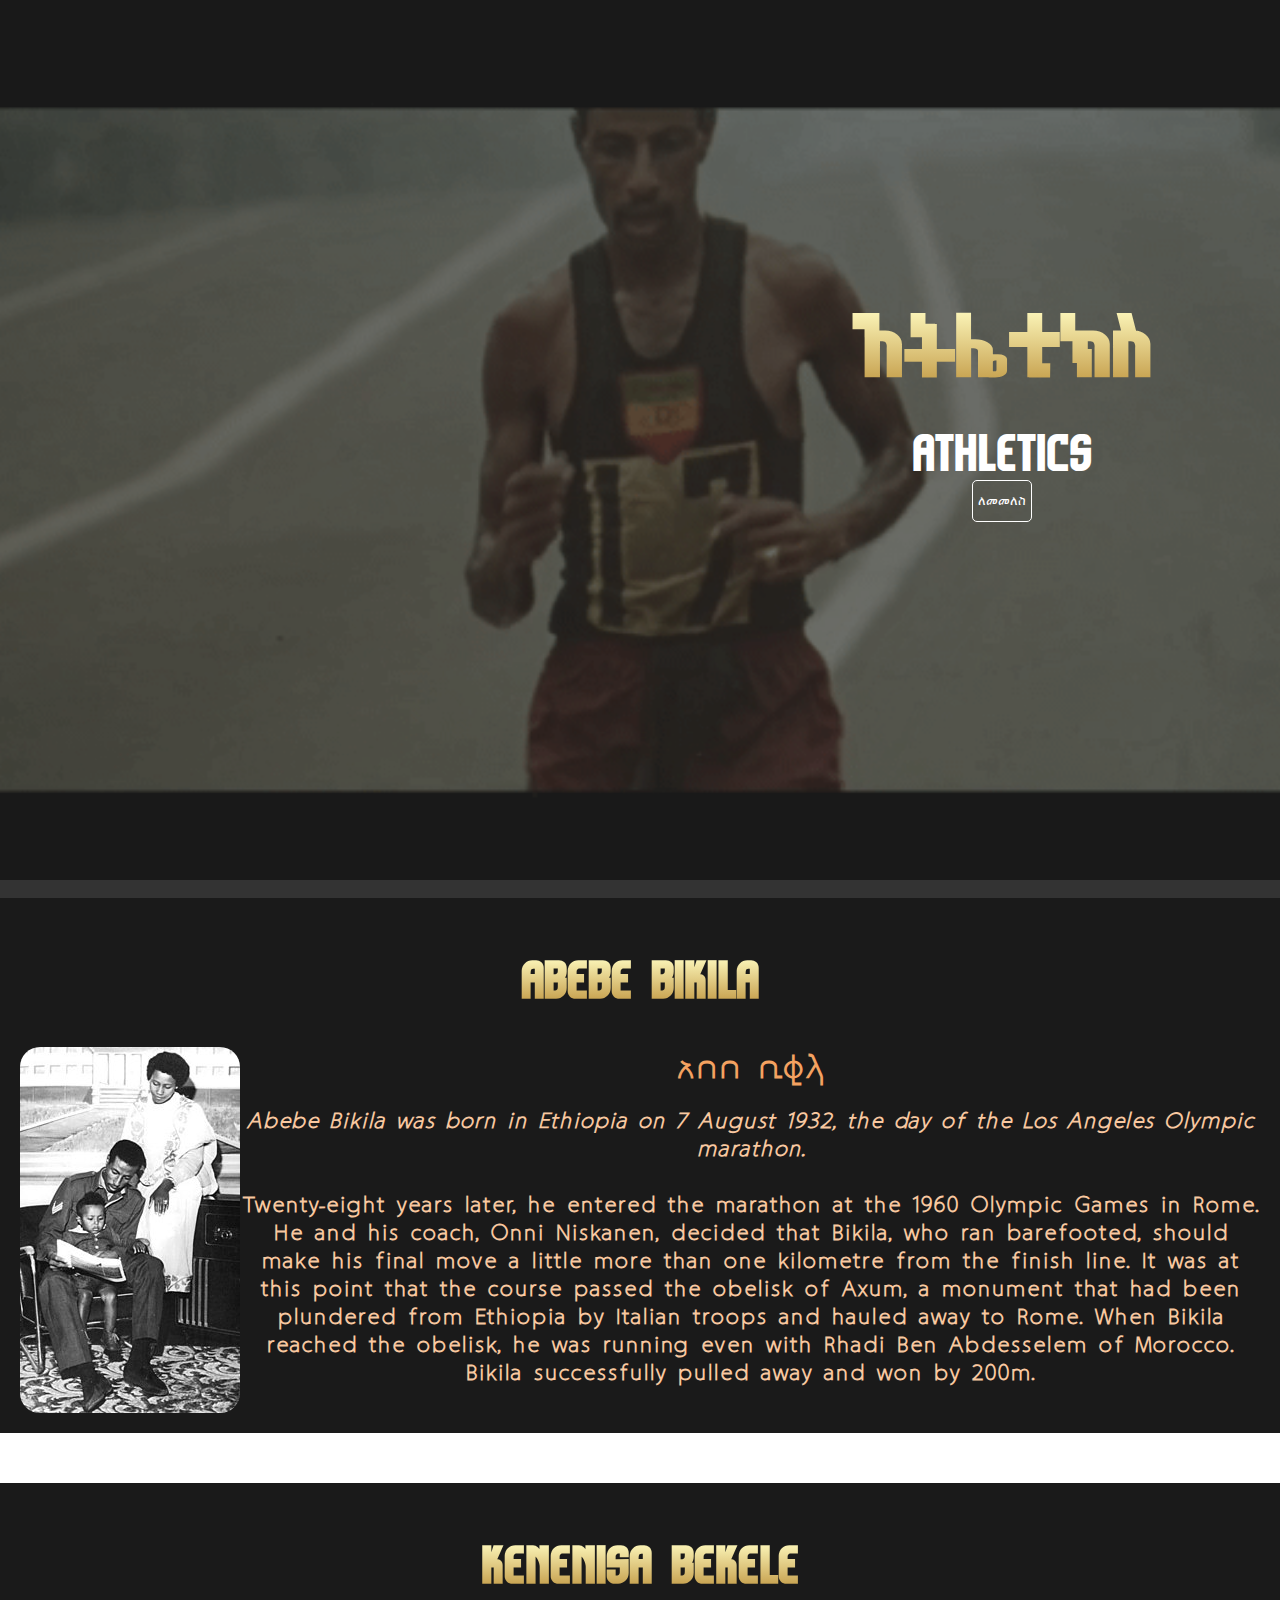
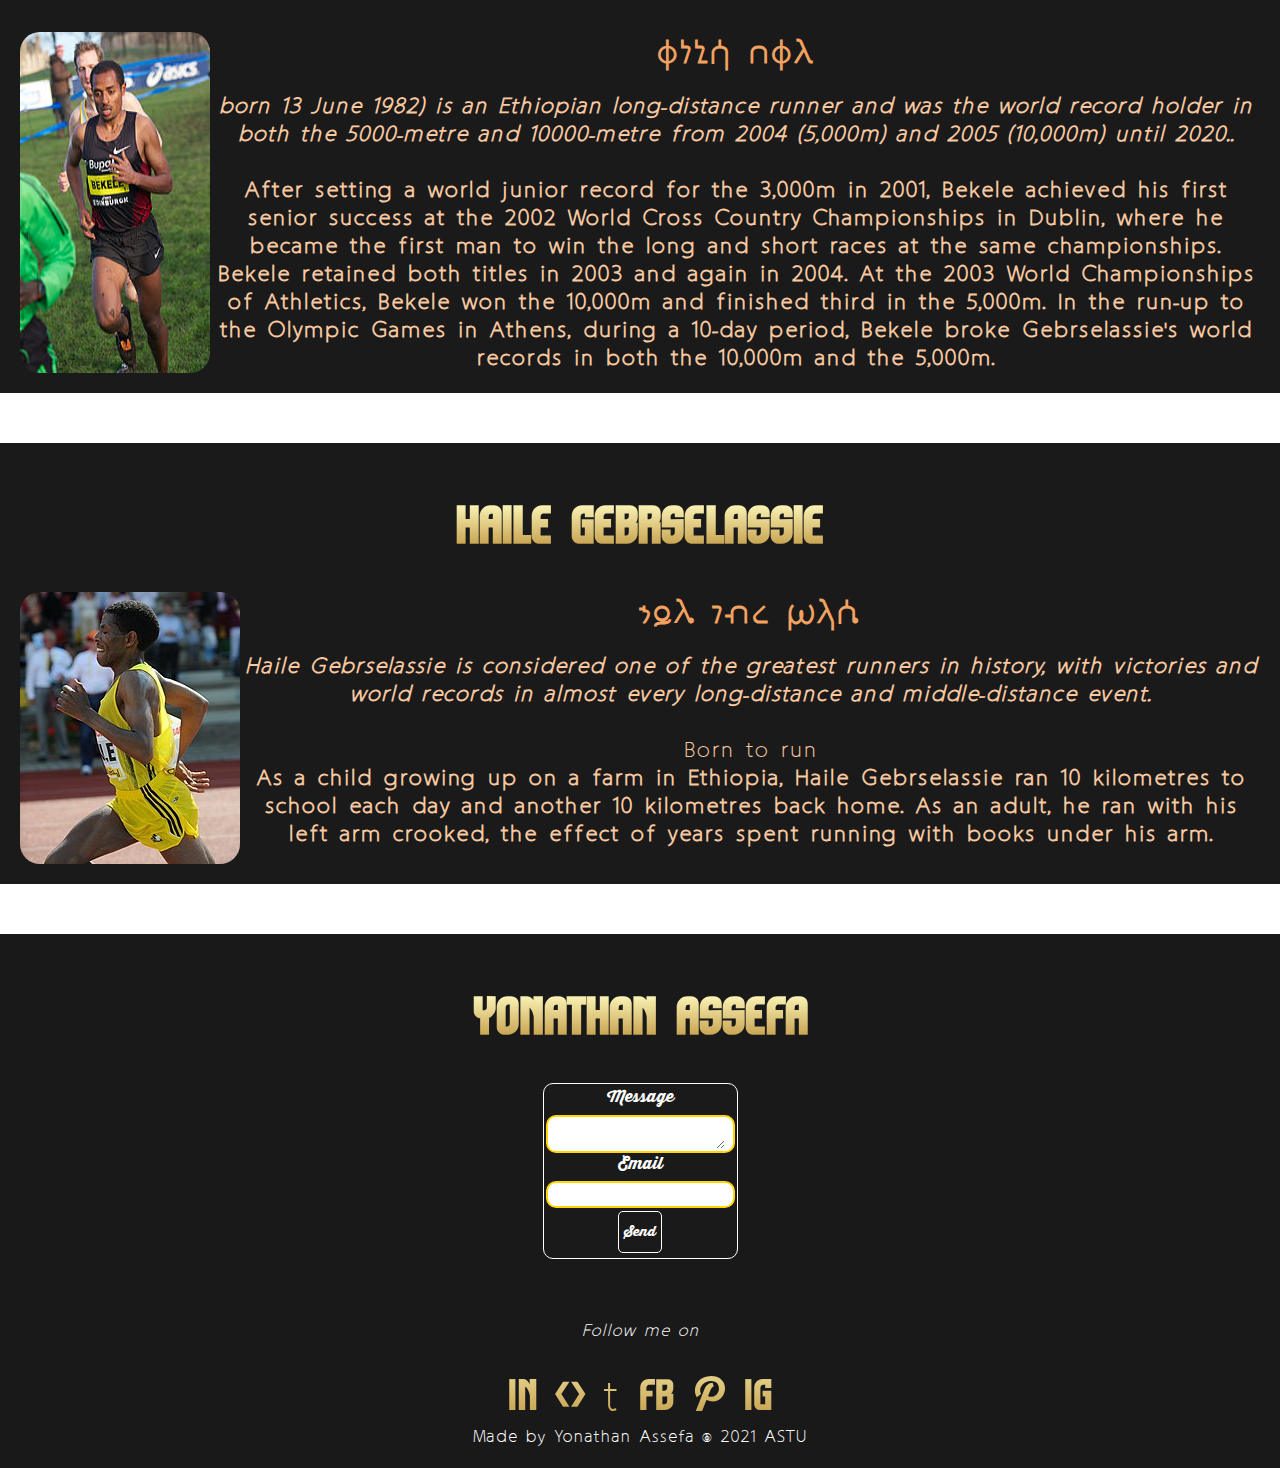
<file: hagere.html>
<!DOCTYPE html>
<html>
<head>
	<title>	Yona |Home</title>
	<meta charset="utf-8">
	<meta name="viewport" content="width=device-width, initial-scale=1.0">
	<link rel="stylesheet" type="text/css" href="styles/styles.css">
	<link rel="stylesheet" type="text/css" media="screen and (max-width:800px)" href="styles/tablet.css">
	<link rel="stylesheet" type="text/css" media="screen and (max-width:530px)" href="styles/phone.css">
</head>
<body>
		<nav class="navbar">
				<ul>	
						<li></li>
				</ul>
		</nav>	

		<section id="home1">
			<div class="main">
				<h1 class="headings cls" style="font-size: 500%">
				አትሌቲክስ
				</h1>
			
				<p style="font-family: YESHUAH; font-size: 300%;"> 
				 Athletics
				 </p>
				 <a href="index.html" style="text-decoration: none;">
				 <button class="btn">
					ለመመለስ
				</button>
			</a>
			</div>

		
		</section>
		<br>

		<section id="about" style="background-color: #1a1a1a">
			<h1 class="headings cls"> Abebe Bikila </h1>
			<div class="pic">
				<img src="vid/pic/beki.jpg" style="border-radius: 20px;">
				<div class="intro">
					<h2 style="font-family: kiros; color: #f4a261;">አበበ ቢቂላ</h2>
					<p>
						<span style="font-style: italic; font-family: kiros; text-align: justify-all; font-weight: bold; color: #f8c8a0">Abebe Bikila was born in Ethiopia on 7 August 1932, the day of the Los Angeles Olympic marathon.<br><br><span style="color:  #f8c8a0; font-style: normal;">
						Twenty-eight years later, he entered the marathon at the 1960 Olympic Games in Rome. He and his coach, Onni Niskanen, decided that Bikila, who ran barefooted, should make his final move a little more than one kilometre from the finish line. It was at this point that the course passed the obelisk of Axum, a monument that had been plundered from Ethiopia by Italian troops and hauled away to Rome. When Bikila reached the obelisk, he was running even with Rhadi Ben Abdesselem of Morocco. Bikila successfully pulled away and won by 200m.
						</span>
					</span>
					</p>
				</div>
			
			</div>
		</section>

		<section id="about" style="background-color: #1a1a1a">
			<h1 class="headings cls"> Kenenisa Bekele </h1>
			<div class="pic">
				<img src="vid/pic/keni.jpg" style="border-radius: 20px;">
				<div class="intro">
					<h2 style="font-family: kiros; color: #f4a261;">ቀነኒሳ በቀለ</h2>
					<p>
						<span style="font-style: italic; font-family: kiros; text-align: justify-all; font-weight: bold; color: #f8c8a0">born 13 June 1982) is an Ethiopian long-distance runner and was the world record holder in both the 5000-metre and 10000-metre from 2004 (5,000m) and 2005 (10,000m) until 2020..<br><br><span style="color:  #f8c8a0; font-style: normal;">
						After setting a world junior record for the 3,000m in 2001, Bekele achieved his first senior success at the 2002 World Cross Country Championships in Dublin, where he became the first man to win the long and short races at the same championships. Bekele retained both titles in 2003 and again in 2004. At the 2003 World Championships of Athletics, Bekele won the 10,000m and finished third in the 5,000m. In the run-up to the Olympic Games in Athens, during a 10-day period, Bekele broke Gebrselassie's world records in both the 10,000m and the 5,000m.
						</span>
					</span>
					</p>
				</div>
			
			</div>
		</section>

		<section id="about" style="background-color: #1a1a1a">
			<h1 class="headings cls"> Haile Gebrselassie </h1>
			<div class="pic">
				<img src="vid/pic/haile.jpg" style="border-radius: 20px;">
				<div class="intro">
					<h2 style="font-family: kiros; color: #f4a261;">ኀይሌ ገብረ ሥላሴ</h2>
					<p>
						<span style="font-style: italic; font-family: kiros; text-align: justify-all; font-weight: bold; color: #f8c8a0">Haile Gebrselassie is considered one of the greatest runners in history, with victories and world records in almost every long-distance and middle-distance event.
					<br><br><span style="color:  #f8c8a0; font-style: normal;">
						
					<span style="font-weight: 150;"> Born to run </span><br>
					As a child growing up on a farm in Ethiopia, Haile Gebrselassie ran 10 kilometres to school each day and another 10 kilometres back home. As an adult, he ran with his left arm crooked, the effect of years spent running with books under his arm.
						</span>
					</span>
					</p>
				</div>
			
			</div>
		</section>


			</div>
		</section>

		
		<section id="contact">
			<h1 class="headings cls" style="color: #808080">Yonathan Assefa</h1>
						 <div1 style="text-align: center;">
			

			<div class="container">

			<form>
					<label for="message">Message</label>
				<div class="fm">
					<textarea id="message"></textarea> 
				</div>

					<label for="email">Email</label>
				<div class="fm">
					<input type="email" id="email" name="email">
				</div>
				<div>
					<button class="btn" style="margin: 3px;"> Send</button>
				</div>
			</form>
			</div>

		
	    <p style="font-family: kiros; font-style: italic; margin-top: 5%;">Follow me on</p>
	    <div style="justify-content: center;">

	 	  <a href="https://www.linkedin.com/in/iriscraft/" class="cls">
	  <span style="font-family: YESHUAH; font-size:  40px"> in </Span>
	
	    </a>
 <a href="https://github.com/Gamer100000" class="cls">
	    <span style="font-family: yeshuah; font-size:  40px"> <> </Span>
	    </a>
	    <a href="https://twitter.com/YonathanAssefa1" class="cls">
	     <span style="font-family: kiros; font-size:  40px"> t </Span>
	      </a>
	 

	    <a class="cls" href="https://www.facebook.com/yonathan.assefa.92">
	    	<span style="font-family: yeshuah; font-size:  40px"> fb</Span>
	  </a>


	  <a class="cls" href="https://www.pinterest.com/yabassefa/ethiopian-culture/">
	  	<span style="font-family: pin; font-size:  40px"> P</Span>

	  </a>	

	   <a class="cls" href="https://www.instagram.com/yonathan.assefa/">
	  	<span style="font-family: YESHUAH; font-size:  40px"> IG</Span>

	  </a>
	    </div>
            <footer style="text-align: center; font-family: kiros; font-style: inherit;">
	      Made by Yonathan Assefa &copy 2021 ASTU
		

	      </footer>
	    </div1>
			</form>
		</section>
</body>
</html>
</file>
<file: styles/styles.css>
/*Font*/

@font-face {
font-family: "pin";
src: url("fonts/pin.otf") format("opentype");
}
@font-face {
font-family: "kiros";
src: url("fonts/Kiros.ttf") format("truetype");
}

@font-face {
font-family: "adwa";
src: url("fonts/Adwa.ttf") format("truetype");
}

@font-face {
font-family: "jiret";
src: url("fonts/jiret.ttf") format("truetype");
}

@font-face {
font-family: "addis";
src: url("fonts/Addis.ttf") format("truetype");
}

@font-face {
font-family: "amhara";
src: url("fonts/amhara.ttf") format("truetype");
}

@font-face {
font-family: "chiret";
src: url("fonts/Chiret-Regular.ttf") format("truetype");
}

@font-face {
font-family: "dire";
src: url("fonts/Dire_Dawa.ttf") format("truetype");
}

@font-face {
font-family: "fantuwua";
src: url("fonts/fantuwua.ttf") format("truetype");
}

@font-face {
font-family: "jiret";
src: url("fonts/jiret.ttf") format("truetype");
}

@font-face {
font-family: "goffer";
src: url("fonts/goffer.ttf") format("truetype");
}

@font-face {
font-family: "HabeshaSTENCIL";
src: url("fonts/HabeshaSTENCIL.ttf") format("truetype");
}


@font-face {
font-family: "hiwua";
src: url("fonts/hiwua.ttf") format("truetype");
}

@font-face {
font-family: "Tesfa";
src: url("fonts/Tesfa.TTF") format("truetype");
}

@font-face {
font-family: "tint";
src: url("fonts/tint.ttf") format("truetype");
}

@font-face {
font-family: "washrab";
src: url("fonts/washrab.ttf") format("truetype");
}

@font-face {
font-family: "washrasb";
src: url("fonts/washrasb.ttf") format("truetype");
}

@font-face {
font-family: "wookianos";
src: url("fonts/wookianos.ttf") format("truetype");
}

@font-face {
font-family: "yebse";
src: url("fonts/yebse.ttf") format("truetype");
}

@font-face {
font-family: "YESHUAH";
src: url("fonts/YESHUAH.otf") format("opentype");
}

@font-face {
font-family: "yigezubisratgothic";
src: url("fonts/yigezubisratgothic.ttf") format("truetype");
}

@font-face {
font-family: "zelan";
src: url("fonts/zelan.ttf") format("truetype");
}






*{
	margin: 0;
	padding: 0;
	box-sizing: border-box;
}

html{
	scroll-behavior: smooth;
}

.navbar ul li a{
	font-family: jiret;

}


.cls {
	text-decoration: none;
  font-size: 74px;
  background: -webkit-linear-gradient(#FCF6BA, #BF953F);
  -webkit-background-clip: text;
  -webkit-text-fill-color: transparent;
  transition: ease .8;
}
.cls:hover{
	cursor: pointer;
	text-shadow: 0 0 5px white, 0 0 10px #FCF6BA, 0 0 15px #BF953F;
	transition: all .5s;
}

/* NavBar */

.navbar{

	display: flex;
	justify-content: center;
	align-items: center;
	background-color: rgba(0,0,0,0.5);
	position: sticky;
	top: 0;
	z-index: 1;
}

.navbar ul{
	display: flex;
	list-style: none;
	margin: 20px 0px;
}

.navbar ul li{
	font-family: century;
	font-size: 1.1rem;
	font-weight: bold;
}

.navbar ul li a{
	text-decoration: none;
	color: white;
	padding: 8px 25px;
	transition: all .5s ease ;
}

.navbar ul li a:hover{
	background-color: white;
	color: black;
	box-shadow: 0 0 10px white;
}


/* Home Section */

#home{
	display: flex;
	flex-direction: column;
	background-color: rgba(0,0,0,0.5);
	height: 840px;
	justify-content: center;
	align-items: center;
	color: white;
}


#home::before{
	content: "";
	position: absolute;
	top: 0;
	right: 0;
	background: url(../vid/pic/m5.jpg) no-repeat center center/cover ;
	height: 900px;
	width: 100%;
	z-index: -1;
	opacity: .8;
}


#home1{
	display: flex;
	flex-direction: column;
	background-color: rgba(0,0,0,0.5);
	height: 840px;
	justify-content: center;
	align-items: center;
	color: white;
}

#home1::before{
	content: "";
	position: absolute;
	top: 0;
	right: 0;
	background: url(../vid/b1.gif) no-repeat center center/cover ;
	height: 900px;
	width: 100%;
	z-index: -1;
	opacity: .8;
}

.main{
	display: flex;
	flex-direction: column;
	/*border: 1px solid white;*/
	align-items: center;
	position: absolute;
	top: 30%;
	right: 10%;
}


.headings{
	font-family: YESHUAH;
	font-size: 3rem;
	text-align: center;
	margin: 40px 0px;
}
 

.btn{
	padding: 10px 5px;
	border-radius: 5px;
	background-color: transparent;
	border: 1px solid white;
	color: white;
	outline: none;
	transition: .6s ease;
	font-family: pin;
}

.btn:hover {
	cursor: pointer;
	background-color: white;
	color: black;
	box-shadow: 0 0 5px white, 0 0 10px white, 0 0 15px white;
	font-weight: bold;

}

.btn1{
	padding: 10px 5px;
	background-color: transparent;
	border: 0px;
	border-radius: 100%;
	color: white;
	outline: none;
	opacity: 87%;

	
}

.btn1:hover {
	cursor: pointer;
	background-color:  #fff2cc;
	color: black;
	box-shadow: 0 0 5px yellow, 0 0 10px red, 0 0 15px gold;
	font-weight: bold;
	opacity: 87%;
	transition: 2s ease;

}

/* Image */
.pp{
	display: flex;
	flex-direction: column;
	width: 15%;
	align-items: center;
	position: absolute;
	top: 20%;
	right: 20%;
	border-radius: 15px;
	opacity: 5%;
	transition: all .8s; 
	filter: grayscale(100%);


}

.pp:hover{
	opacity: 90%;
	transition: all .8s; 
	filter: grayscale(50%);

}


/* Abou Section */

#about{
	display: flex;
	flex-direction: column;
	box-sizing: border-box;
	padding: 20px;
	margin-bottom: 50px;
}


.pic{
	display: flex;

}


#intro{
	display: flex;
	flex-direction: column;
	text-align: justify;
	font-size: 30px;
	text-align: center; 
	padding: 0 20% 0 20%; 

}

#intro h2{

	font-size: 2rem;
	margin-bottom: 20px;

}



.intro{
	display: flex;
	flex-direction: column;
	text-align: justify;
	font-size: 130%;
	text-align: center; 
	padding: 0; 

}

.intro h2{

	font-size: 2rem;
	margin-bottom: 20px;

}

#gmail{
	font-family: yeshuah;
	font-size: 30px;
}

/* Portfolio section */

#portfolio{
	display: flex;
	flex-direction: column;
	background-color: rgba(0,0,0, 0.9);
	color: white;
	align-items: center;
	padding: 20px;

}

.gallery{
	display: flex;
	flex-wrap: wrap;
	justify-content: space-around;


}

.gallery img{
	width: 30%;
	height: 30%;
	margin: 10px;
}




/* Services Secion */
.services{
	display: flex;
	flex-direction: column;
	padding: 20px;

}


.row{
	display: flex;
	justify-content: space-around;
	flex-wrap: wrap;
	box-sizing: border-box;	
	padding: 0 8% 0 10%;
	flex-wrap: wrap; 
}


.box{
	display: flex;
	flex-direction: column;
	width: 350px;
	height: 500px;
	border: 1px solid #E0D3AF;
	margin: 10px;
	align-items: center;
	text-align: justify;
	padding: 10px;
	border-radius: 15px;
	/*background: linear-gradient(to top, #3c3a38 50%, #264653  100%);*/
	background-image: url(../images/op.jpg);
	background-size: cover;
	background-repeat: no-repeat;
	/*background-size: 100% 150%;*/
	/*color: #dfeaec;*/
	color: #171614;
	transition: all .8s; 
}


.box:hover{
	/*background-position: left bottom;*/
	/*color: #171614;*/
	/*color: #c5c3ba;*/
	border: none;
	box-shadow: 0 0 20px #082c6c;
	

}
.box:hover .headings{
	color: #bf8040;
	font-weight: 200;
	text-shadow: 2px 2px 15px #FCF6BA;
	transition: ease .8s;
	
}















.box img{
	width: 80px;
	height: auto;

}


#contact{
	display: flex;
	flex-direction: column;
	box-sizing: border-box;
	background-color: rgba(0,0,0,0.9);
	color: white;
	padding: 20px;
}

.form{
	display: flex;
	flex-direction: column;
	box-sizing: border-box;
	align-items: center;
	margin: 20px 0px;
}

.input{
	padding: 12px;
	margin: 15px;
	width: 30%;
	border: none;
	outline: none;
}

#msg{
	width: 20%;
	padding: 10px;
	margin: 15px;
	border: none;
	outline: none;
}

#send{
	padding: 10px;
	width: 10%;
	margin: 40px;
	border: none;
	outline: none;
}

#send:hover{
	cursor: pointer;
	box-shadow: 0 0 10px white;
}



/* Rotation */
.rotate {
  width: 90px;
  height: 90px;
  background-color: #DFF0D8;
  animation: spin 3s infinite;
  border-radius: 50%;


}

.rotate:hover{
	animation: spin 0.1s infinite;
	transform: all 1s;

}

@keyframes spin {
  from {
    transform: rotate(0deg);
  }
  to {
    transform: rotate(360deg);
  }
}



/* Coins */

#coins{
	border-radius: 50%;
	width: 50%;

}



.box:hover #coins{
	animation: spin 3s infinite;
	transform: all 5s;

}

@keyframes spin {
  from {
    transform: rotate(0deg);
  }
  to {
    transform: rotate(360deg);
  }
}




/* Toggler  */
#nav-toggler{
	display: none;
}





















* {box-sizing: border-box}
body {font-family: Verdana, sans-serif; margin:0}
.mySlides {display: none}
img {vertical-align: middle;}

/* Slideshow container */
.slideshow-container {
  max-width: 1000px;
  position: relative;
  margin: auto;
}

/* Next & previous buttons */
.prev, .next {
  cursor: pointer;
  position: absolute;
  top: 50%;
  width: auto;
  padding: 16px;
  margin-top: -22px;
  color: white;
  font-weight: bold;
  font-size: 18px;
  transition: 0.6s ease;
  border-radius: 0 3px 3px 0;
  user-select: none;
}

/* Position the "next button" to the right */
.next {
  right: 0;
  border-radius: 3px 0 0 3px;
}

/* On hover, add a black background color with a little bit see-through */
.prev:hover, .next:hover {
  background-color: rgba(0,0,0,0.8);
}

/* Caption text */
.text {
  color: #f2f2f2;
  font-size: 15px;
  padding: 8px 12px;
  position: absolute;
  bottom: 8px;
  width: 100%;
  text-align: center;
}

/* Number text (1/3 etc) */
.numbertext {
  color: #f2f2f2;
  font-size: 12px;
  padding: 8px 12px;
  position: absolute;
  top: 0;
}

/* The dots/bullets/indicators */
.dot {
  cursor: pointer;
  height: 15px;
  width: 15px;
  margin: 0 2px;
  background-color: #bbb;
  border-radius: 50%;
  display: inline-block;
  transition: background-color 0.6s ease;
}

.active, .dot:hover {
  background-color: #717171;
}

/* Fading animation */
.fade {
  -webkit-animation-name: fade;
  -webkit-animation-duration: 1.5s;
  animation-name: fade;
  animation-duration: 1.5s;
}

@-webkit-keyframes fade {
  from {opacity: .4} 
  to {opacity: 1}
}

@keyframes fade {
  from {opacity: .4} 
  to {opacity: 1}
}

/* On smaller screens, decrease text size */
@media only screen and (max-width: 300px) {
  .prev, .next,.text {font-size: 11px}
}

/*

.lala{
	display: none;

}
.box:hover .lala{
	display: block;

}
.box:hover .cls{
	display: none;

}







*/











.container {

	display: flex;
	justify-content: center;
	width: 100%;

} 

.container form{
	background-color: #1a1a1a;
	justify-content: center;
	font-family: pin;
	border: .5px solid white;
	border-radius: 10px;
	padding: 2px;
}
.container form:hover{
		box-shadow: 0 0 5px red, 0 0 10px yellow;, 0 0 15px white;

}

#message{
	width: 95%;
	height: 100%;
	margin: 2px;
	border-style: none;
}

#email{
	width: 90%;
	margin: 4px;
	border-style: none;
}

.fm{
	background-color: white;
	border-radius: 10px;
	border: 2px gold solid;
	margin-top: 3%;
	overflow: hidden;
	color: black;
	display: flex;
}
</file>
<file: styles/tablet.css>
/* NavBar*/

.navbar ul{
	display: none;
	flex-wrap: wrap;
	justify-content: center;
	text-align: left;
	width: 100%;
}
.navbar ul li a:hover{
	background-color: white;
	color: black;
	box-shadow: 0 0 10px white;
}

/* Headings */
 .headings{
 	font-size: 2.5rem;
 }

/* About */

.pic{
	flex-direction: column;
	align-items: center;
}

.pic img{
	width: 20%;
	height: auto;
}

#intro{
	font-size: 25px;
	padding: 2%;
}

#intro h2{
	text-align: center;
	padding: 10px;

}
.intro{
	font-size: 100%;
	padding: 2%;
}


#gmail{
	font-size: 20px;
}
/* Contact */

.input{
	width: 60%;

}

#msg{
	width: 55%;
}

#send{
	width: 20%;

}

.box{
	width: 40%;
	height: 40%;
}

.box .headings{
	font-size: 160%;
}

.box .cls{
	font-size: 3em;
}

#coins {
	width: 50%;

}

.box:hover{
	/*background-position: left bottom;*/
	/*color: #171614;*/
	/*color: #c5c3ba;*/
	border: none;
	box-shadow: 0 0 20px #082c6c;
	

}
.box:hover .headings{
	color: #bf8040;
	font-weight: 200;
	text-shadow: 2px 2px 15px #FCF6BA;
	transition: ease .8s;
	
}


.navbar{

	display: flex;
	justify-content: center;
	align-items: center;
	background-color: rgba(0,0,0,0.5);
	position: sticky;
	top: 0;
	z-index: 1;
}

.navbar ul{
	padding: 6% 0% 0 4%;

}

.navbar ul li{
	width: 100%;
}

#nav-toggler{
	cursor: pointer;
	font-size: 200%;
	padding: 2%;
	display: block;
}
</file>
<file: styles/phone.css>
/* Home */

#home{
	height: 820px;
}

.headings{
	font-size: 1.7rem;

}



/* About */

.pic img{
	width: 50%;
	height: auto;	
}

#intro {
	font-size: 1.1rem;
	padding: 2%;

}

#intro h2{
	font-size: 1.5rem;
}


.intro{
	font-size: 100%;
	padding: 2%;
}




/* Portfolio */

.gallery img{
	width: 90%;
	height: auto%;
	margin: 10px;
}

/* Contact */

.input {
	width: 80%;
}

#msg{
	width: 70%;
}

#send{
	width: 20%;
}
.row{
	padding: 0;
}

#coins {
	width: 50%;
}

.navbar{

	display: flex;
	justify-content: center;
	align-items: center;
	background-color: rgba(0,0,0,0.5);
	position: sticky;
	top: 0;
	z-index: 1;
}

.navbar ul{
	padding: 6% 0% 0 4%;
}

#nav-toggler{
	cursor: pointer;
	font-size: 200%;
	padding: 2%;
}
</file>
